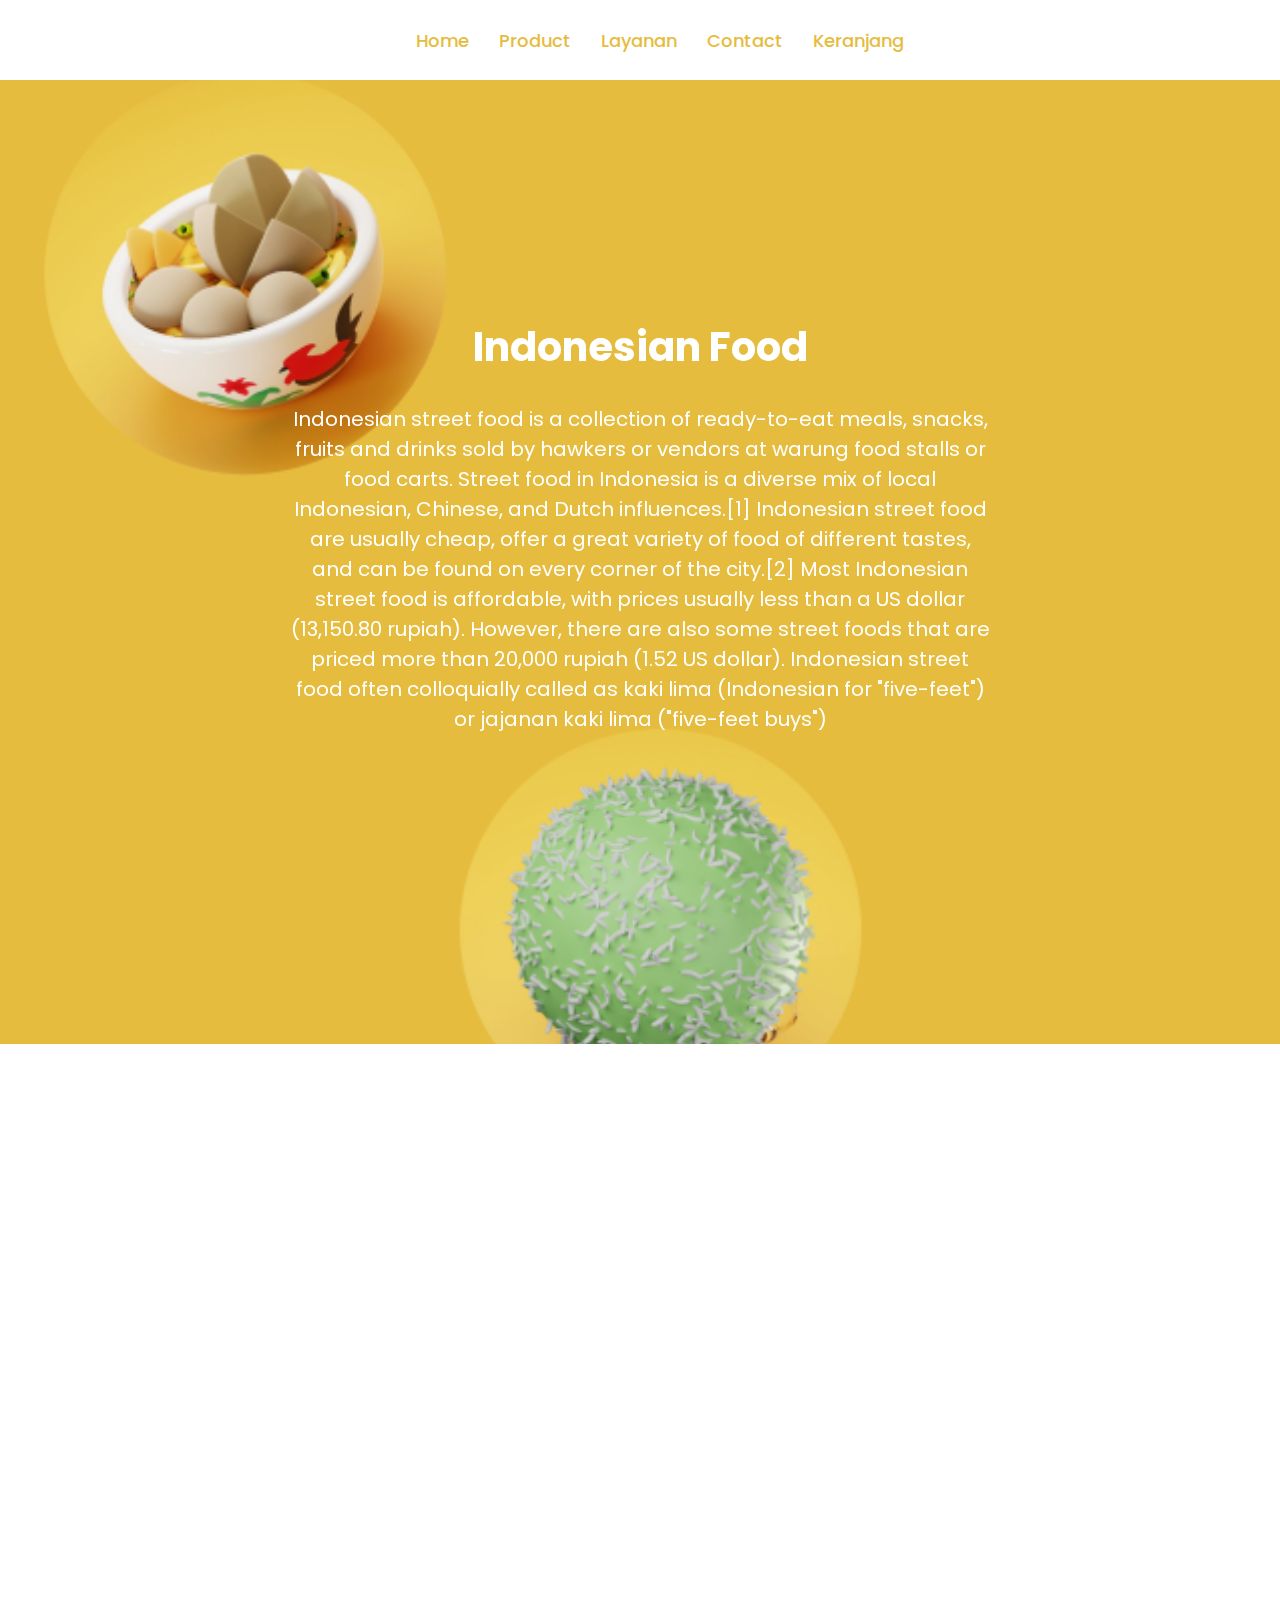
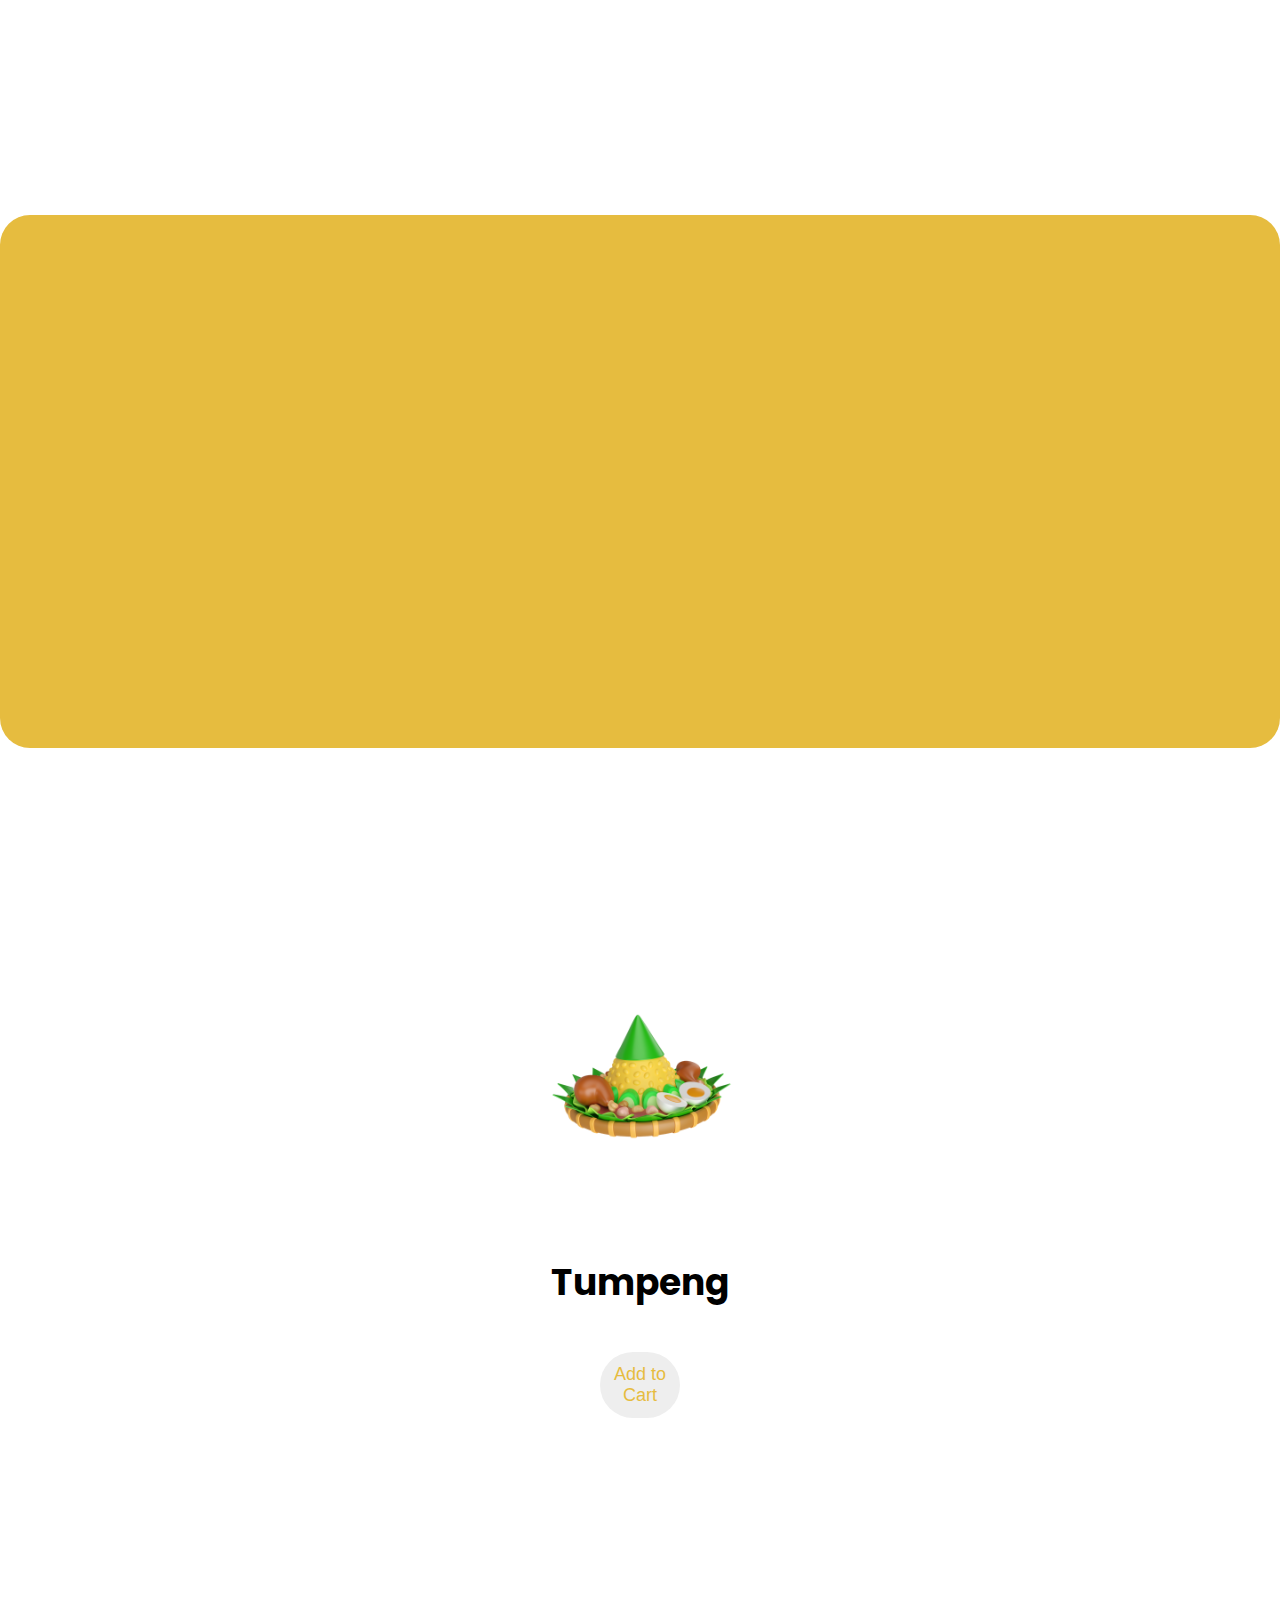
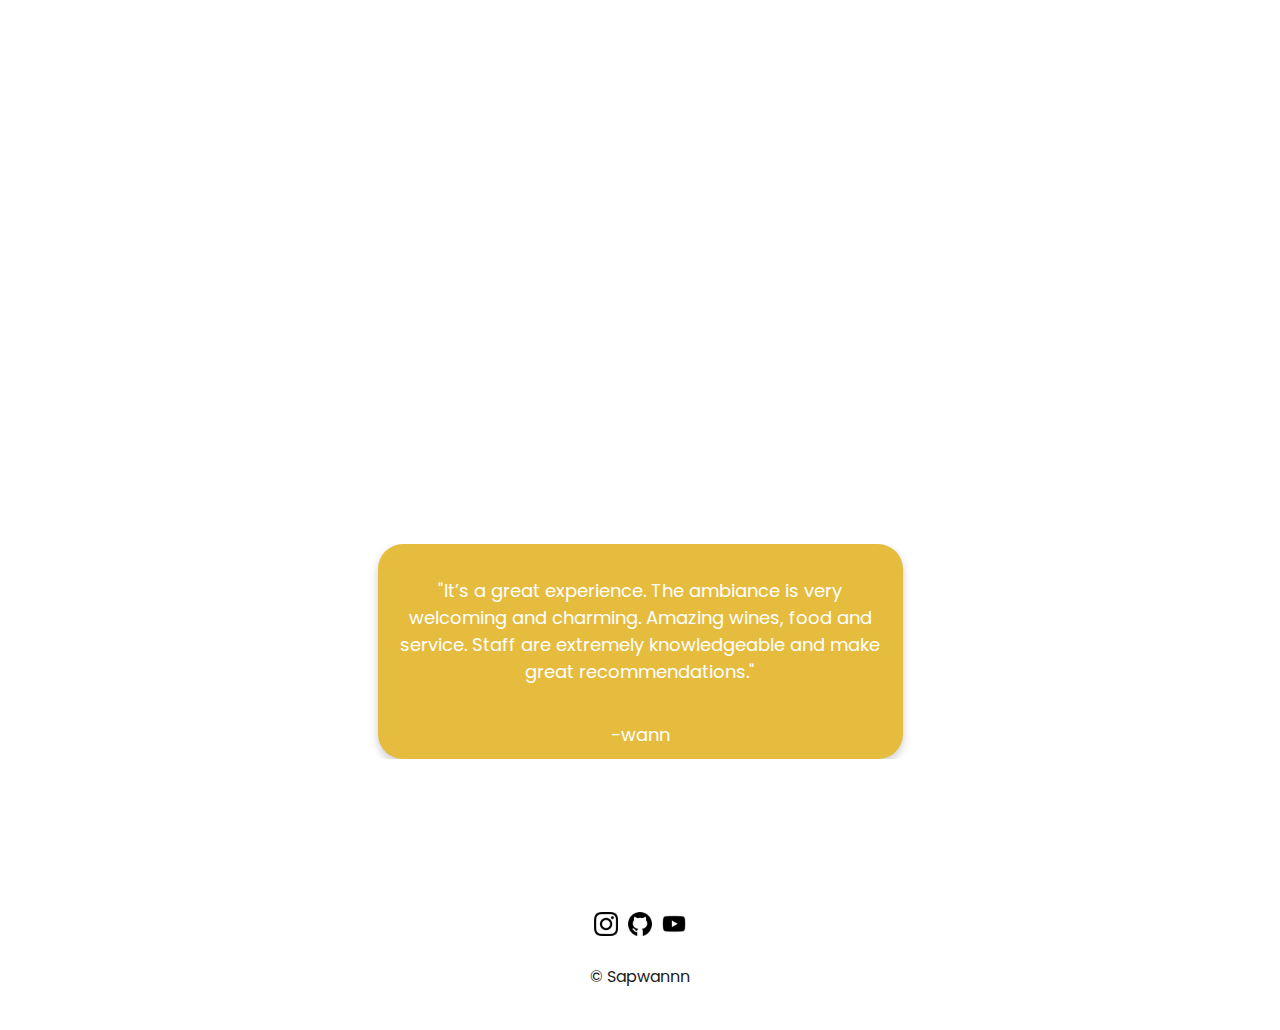
<file: index.html>
<!DOCTYPE html>
<html lang="en">

<head>
    <meta charset="UTF-8">
    <meta http-equiv="X-UA-Compatible" content="IE=edge">
    <meta name="viewport" content="width=device-width, initial-scale=1.0">
    <link rel="stylesheet" href="style.css">
    <link rel="stylesheet" href="https://cdn.jsdelivr.net/npm/swiper/swiper-bundle.min.css" />
    <link href="https://unpkg.com/aos@2.3.1/dist/aos.css" rel="stylesheet">
    <link rel="stylesheet" href="https://cdnjs.cloudflare.com/ajax/libs/font-awesome/4.7.0/css/font-awesome.min.css">
    <link rel="icon" href="prod/angkringan.png">
    <title>MyAngkringan</title>
</head>

<body>
    <header>
        <div class="jumbotron" id="home">

            <h1 data-aos="fade-in">Indonesian Food</h1>
            <p data-aos="fade-in">Indonesian street food is a collection of ready-to-eat meals, snacks, fruits and
                drinks sold by hawkers
                or vendors at warung food stalls or food carts. Street food in Indonesia is a diverse mix of local
                Indonesian, Chinese, and Dutch influences.[1] Indonesian street food are usually cheap, offer a great
                variety of food of different tastes, and can be found on every corner of the city.[2]
                Most Indonesian street food is affordable, with prices usually less than a US dollar (13,150.80 rupiah).
                However, there are also some street foods that are priced more than 20,000 rupiah (1.52 US dollar).
                Indonesian street food often colloquially called as kaki lima (Indonesian for "five-feet") or jajanan
                kaki lima ("five-feet buys")

            </p>
        </div>
        <section class="container-navbar" data-aos="fade-down">
            <nav class="wrapper">
                <ul class="navigation">
                    <li><a href="#home">Home</a></li>
                    <li><a href="#produk">Product</a></li>
                    <li><a href="#apapapa">Layanan</a></li>
                    <li><a href="mailto:felixasshafwan1@gmail.com" target="_blank">Contact</a></li>
                    <li><a href="keranjang.html" target="_blank">Keranjang</a></li>
                </ul>
            </nav>
        </section>
    </header>

    <!-- sedang mencari konsep -->
    <div class="produk" id="produk">
        <h1 class="produk" id="produk" data-aos="fade">Makanan Asin</h1>
    </div>

    <section class="product">
        <div class="card" data-aos="fade-up">
            <img src="prod/baksoooo.png" style="width:100%">
            <h1>Bakso</h1>
            <p class="harga">Rp 28.000</p>
            <a href="pusiing.html">
                <p><button>Add to Cart</button></p>
            </a>
        </div>
        <div class="card" data-aos="fade-up">
            <img src="prod/tumpeng ori.png" style="width:100%">
            <h1>Tumpeng</h1>
            <p class="harga">Rp 35.000</p>
            <a href="pusiing.html">
                <p><button>Add to Cart</button></p>
            </a>
        </div>
        <div class="card" data-aos="fade-up">
            <img src="prod/sate.png" style="width:100%">
            <h1>Sate</h1>
            <p class="harga">Rp 15.000</p>
            <a href="pusiing.html">
                <p><button>Add to Cart</button></p>
            </a>
        </div>
        <div class="card" data-aos="fade-up">
            <img src="prod/mie ayam.png" style="width:100%">
            <h1>Mie Ayam</h1>
            <p class="harga">Rp 8.000</p>
            <a href="pusiing.html">
                <p><button>Add to Cart</button></p>
            </a>
        </div>
    </section>

    <!-- ya allah tolong berikan pencerahan -->

    <div class="produk" id="produk">
        <h1 data-aos="fade">Makanan Manis</h1>
    </div>

    <section class="product2">
        <div class="card2" data-aos="fade-up">
            <div class="content-card">
                <img src="prod/klepon.png" style="width:100%">
                <h1>Klepon</h1>
                <p class="harga">Rp 28.000</p>
                <a href="pusiing.html">
                    <p><button>Add to Cart</button></p>
                </a>
            </div>
        </div>
        <div class="card2" data-aos="fade-up">
            <div class="content-card">
                <img src="prod/martabak.png" style="width:100%">
                <h1>Martabak</h1>
                <p class="harga">Rp 35.000</p>
                <a href="pusiing.html">
                    <p><button>Add to Cart</button></p>
                </a>
            </div>
        </div>
        <div class="card2" data-aos="fade-up">
            <div class="content-card">
                <img src="prod/kue putu.png" style="width:100%">
                <h1>Kue Putu</h1>
                <p class="harga">Rp 15.000</p>
                <a href="pusiing.html">
                    <p><button>Add to Cart</button></p>
                </a>
            </div>
        </div>
        <div class="card2" data-aos="fade-up">
            <div class="content-card">
                <img src="prod/odading mang oleh.png" style="width:100%">
                <h1>Odading</h1>
                <p class="harga">Rp 8.000</p>
                <a href="pusiing.html">
                    <p><button>Add to Cart</button></p>
                </a>
            </div>
        </div>
    </section>

    <!-- ganti swiper!! -->

    <section class="makanan-rare">
        <div class="produk">
            <h1 data-aos="fade">Makanan Rare</h1>
        </div>


        <div class="swiper mySwiper">
            <div class="swiper-wrapper">
                <div class="swiper-slide">
                    <div class="swiper-content">
                        <img src="prod/tumpeng ori.png">
                        <h1>Tumpeng</h1>
                        <a href="pusiing.html">
                            <p><button>Add to Cart</button></p>
                        </a>
                    </div>
                </div>
                <div class="swiper-slide">
                    <div class="swiper-content">
                        <img src="prod/ketupat.jpeg">
                        <h1>Ketupat</h1>
                        <a href="pusiing.html">
                            <p><button>Add to Cart</button></p>
                        </a>
                    </div>
                </div>
                <div class="swiper-slide">
                    <div class="swiper-content">
                        <img src="prod/liwer.png">
                        <h1>Nasi Liwet</h1>
                        <a href="pusiing.html">
                            <p><button>Add to Cart</button></p>
                        </a>
                    </div>
                </div>
            </div>
        </div>

        </div>



    </section>

    <!-- layanan -->
    <div id="apapapa" class="apapapa" data-aos="fade-up" id="layanan">
        <div class="layanan2">
            <h1 data-aos="fade">Layanan</h1>
        </div>

        <section class="layanan " data-aos="fade-in">
            <div class="unggulan">
                <img src="layanan/apapa.png">
                <h1>Free Delivery</h1>
            </div>
            <div class="unggulan">
                <img src="layanan/gece.png">
                <h1>Fast Delivery</h1>
            </div>
            <div class="unggulan">
                <img src="layanan/barang aman.png">
                <h1>Delivery Service</h1>
            </div>
        </section>
    </div>



    <!-- ulasan -->


    <div class="produk">
        <h1 data-aos="fade">Ulasan</h1>
    </div>

    <div class="swiper mySwiper">
        <div class="swiper-wrapper">
            <div class="swiper-slide">
                <div class="swiper-content">
                    <div class="container-review">
                        <div class="content-review">
                            <p>"It’s a great experience. The ambiance is very welcoming and charming. Amazing wines,
                                food
                                and service. Staff are extremely knowledgeable and make great recommendations."</p>
                            <p>-wann</p>
                        </div>
                    </div>

                </div>
            </div>
            <div class="swiper-slide">
                <div class="swiper-content">
                    <div class="container-review">
                        <div class="content-review">
                            <p>"Excellent food. Menu is extensive and seasonal to a particularly high standard.
                                Definitely fine dining. It can be expensive but worth it and they do different deals on
                                different nights so it’s worth checking them out before you book. Highly recommended."
                            </p>
                            <p>-kevin</p>
                        </div>
                    </div>

                </div>
            </div>
            <div class="swiper-slide">
                <div class="swiper-content">
                    <div class="container-review">
                        <div class="content-review">
                            <p>"Delicious food, waiters are very attentive, and super nice atmosphere. Plus it’s all at
                                an affordable price.
                                Can totally recommend it and will definitely come back again."</p>
                            <p>-George</p>
                        </div>
                    </div>

                </div>
            </div>
        </div>
    </div>


    <footer>

        <div class="socialmedia">
            <a href="https://www.instagram.com/_.wann1/" target="_blank"><img src="instagram (1).png"></a>
            <a href="https://github.com/Sapwannn" target="_blank"><img src="github.png"></a>
            <a href="https://www.youtube.com/channel/UC9PfxTryTwuJdp8YnNZ777Q" target="_blank"><img
                    src="youtube.png"></a>
        </div>
        <div class="copyright">
            <p>&copy; Sapwannn</p>
        </div>
    </footer>

</body>
<script src="https://unpkg.com/aos@2.3.1/dist/aos.js"></script>
<script>
    AOS.init();
</script>

<script src="https://cdn.jsdelivr.net/npm/swiper/swiper-bundle.min.js"></script>
<script src="https://cdn.jsdelivr.net/npm/swiper/swiper-bundle.min.js"></script>
<script src="swiper.js"></script>
<script type="text/javascript">
    window.addEventListener('scroll', function () {
        var header = document.querySelector('.wrapper');
        header.classList.toggle('sticky', window.scrollY > 0)
    })
</script>

</html>
</file>
<file: style.css>
@import url("https://fonts.googleapis.com/css2?family=Poppins:wght@400;500&display=swap");

* {
  scroll-behavior: smooth;
}

body {
  font-family: "Poppins", sans-serif;
  margin: 0;
  padding: 0;
  background-color: #fff;
}

.container-navbar {
  display: flex;
  width: 100%;
  height: 6vh;
  position: fixed;
  top: 0;
  right: 0px;
  left: 0px;
  z-index: 1000000000000;
  justify-content: center;
  /* background: #fff; */
}

.wrapper {
  display: flex;
  justify-content: center;
  align-items: center;
  /* font-size: 20px; */
  padding: 15px;
  width: 100%;
  height: 50px;
  background-color: #fff;
  transition: .6s;
  
}

.wrapper ul li{
  font-size: 18px;
  transition: .6s;
}

.wrapper.sticky{
  background-color: #fff;
  width: 80%;
  border-radius: 30px;
  box-shadow: 0 4px 8px 0 rgba(0, 0, 0, 0.2);
}

.wrapper.sticky ul li a{
  font-size: 15px;
  color: #e6bc3f;
  transition: all .6s ease-in-out;
}
.navigation {
  display: flex;
  flex-direction: row;
  justify-content: space-between;
}

.navigation  li {
  list-style-type: none;
  padding: 15px;
}

.navigation  li  a {
  color: #e6bc3f;
  font-size: 18px;
  font-weight: 500;
  text-decoration: none;
  text-transform: capitalize;
}

.navigation > li > a:hover {
  color: #ddd;
  transition: all 0.3s ease-in-out;
}

.active {
  background-color: black;
  color: white;
  padding: 15px;
}

.active:hover {
  color: white !important;
}

/* jumbotron */

.jumbotron {
  padding: 290px;
  background: url(bahan/Frame\ 5.png);
  background-repeat: no-repeat;
  background-size: cover;
  text-align: center;
  font-size: 20px;
  color: #fff;
  animation: glow 1s ease-in-out infinite alternate;
}

/* Product */
.produk {
  display: flex;
  align-items: center;
  justify-content: center;
  width: 100%;
  color: #eee;
}

.produk h1 {
  font-size: 25px;
  text-align: center; 
  margin-top: 5%;
  border-radius: 50px;
  background-color: #e6bc3f;
  background-size: contain;
  width: 380px;
  /* left: auto; */
}

.product {
  display: flex;
  flex-direction: row;
  background-color: #fff;
  padding: 20px 0;
  border-radius: 50px;
  overflow: hidden;
}

.card {
  box-shadow: 0 4px 8px 0 rgba(0, 0, 0, 0.2);
  max-width: 300px;
  margin: auto;
  text-align: center;
  font-family: arial;
  border-radius: 50px;
  background-color: #fff;
}

.harga {
  color: grey;
  font-size: 22px;
}

.card button {
  border: none;
  outline: 0;
  padding: 12px;
  color: #e6bc3f;
  background-color: #eee;
  text-align: center;
  cursor: pointer;
  width: 70%;
  font-size: 18px;
  border-radius: 50px;
}

.card button:hover {
  color: #fff;
  background-color: #e6bc3f;
  transition: all 0.3s ease-in-out;
}

/* makanan manis */

.product2 {
  display: flex;
  flex-direction: row;
  padding: 20px 0;
  background-color: #e6bc3f;
  border-radius: 30px;
  overflow: hidden;
}

.card2 {
  box-shadow: 0 4px 8px 0 rgba(0, 0, 0, 0.2);
  max-width: 300px;
  margin: auto;
  text-align: center;
  font-family: arial;
  border-radius: 50px;
  background-color: #fff;
}

.harga {
  color: grey;
  font-size: 22px;
}

.card2 button {
  border: none;
  outline: 0;
  padding: 12px;
  color: #e6bc3f;
  background-color: #eee;
  text-align: center;
  cursor: pointer;
  width: 70%;
  font-size: 18px;
  border-radius: 50px;
}

.card2 button:hover {
  color: #fff;
  background-color: #e6bc3f;
  transition: all 0.3s ease-in-out;
}

/* swiper */

.swiper {
  width: 100%;
  height: 100%;
}

.swiper-slide {
  text-align: center;
  font-size: 18px;
  background: #fff;

  /* Center slide text vertically */
  display: -webkit-box;
  display: -ms-flexbox;
  display: -webkit-flex;
  display: flex;
  -webkit-box-pack: center;
  -ms-flex-pack: center;
  -webkit-justify-content: center;
  justify-content: center;
  -webkit-box-align: center;
  -ms-flex-align: center;
  -webkit-align-items: center;
  align-items: center;
}

.swiper-slide img {
  display: block;
  width: 200px;
  height: 200px;
  object-fit: cover;
  padding: 50px;
}

.swiper-content {
  align-items: center;
  display: flex;
  flex-direction: column;
}

.swiper-content button {
  border: none;
  outline: 0;
  padding: 12px;
  color: #e6bc3f;
  background-color: #eee;
  text-align: center;
  cursor: pointer;
  width: 70%;
  font-size: 18px;
  border-radius: 50px;
}

.swiper-content button:hover {
  color: #fff;
  background-color: #e6bc3f;
  transition: all 0.3s ease-in-out;
}

/* makanan rare */

.makanan-rare {
  margin-top: 5%;
}

/* layanan */

.layanan2 {
  display: flex;
  align-items: center;
  justify-content: center;
  width: 100%;
  color: #e6bc3f;
}

.layanan2 h1 {
  font-size: 25px;
  text-align: center;
  margin-bottom: 5%;
  margin-top: 2%;
  border-radius: 50px;
  background-color: #fff;
  background-size: contain;
  width: 380px;
  /* left: auto; */
}

.apapapa {
  background-color: #e6bc3f;
  margin-top: 5%;
  border-radius: 50px;
}

.layanan {
  display: flex;
  flex-direction: row;
  justify-content: space-around;
  text-align: center;
  color: #fff;
}

.unggulan img {
  width: 300px;
  height: 300px;
}

/* review */

.ulasan {
  margin-top: 5%;

}

.review {
  display: flex;
  flex-direction: row;
  justify-content: center;
}

.container-review {
  background-color: #e6bc3f;
  color: #fff;
  border-radius: 25px;
  width: 525px;
  height: 215px;
  box-shadow: 0 4px 8px 0 rgba(0, 0, 0, 0.2);
}

.content-review {
  display: flex;
  flex-direction: column;
  padding: 15px;
}


/* foooter */

.copyright {
  display: flex;
  justify-content: center;
}

footer {
  text-align: center;
  padding: 25px;
  margin-top: 10%;
  color: #1b1b1b;
  display: flex;
  flex-direction: column;
  justify-content: space-evenly;
  gap: 5px;
}

footer img {
  width: 24px;
  height: 24px;
}

.socialmedia {
  display: flex;
  flex-direction: row;
  justify-content: center;
  gap: 10px;
}



/* Hamburger Menu Navbar */


/* media querry */

@media  screen and (max-width: 1052px) {

  .container-navbar {
    width: 100vw;
  }

  .navigation {
    justify-content: space-around;
  }

  .navigation {
    padding: 8px 8px; 
  }

  .navigation li a {
    font-size: 12px;
  }

  .jumbotron {
    font-size: 10px;
    padding: 100px;
  }

  .produk h1 {
      font-size: 20px;
      width: 300px;
  }
    .product {
      display: flex;
      flex-wrap: wrap;
      gap: 15px;
    }

    .product2 {
      display: flex;
      flex-wrap: wrap;
      gap: 15px;
    }

    /* card 1 */

    .card {
      width: 200px;
      height: 300px;
    }

    .card img {
      width: 200px;
      height: 200px;
    }

    .card h1 {
      font-size: 18px;
      margin: 0px 0;
    }

    .card .harga {
      display: none;
    }

    /* card 2 */

    .card2 {
      width: 200px;
      height: 300px;
    }

    .card2 img {
      width: 200px;
      height: 200px;
    }

    .card2 h1 {
      margin: 0px 0;
      font-size: 18px;
    }

    .card2 .harga {
      display: none;
    }


    /* unggulan (layanan) */

    .unggulan img  {
      height: 100px;
      width: 100px;
    }

    .unggulan h1 {
      font-size: 15px;
    }

    .layanan2 h1 {
      font-size: 20px;
      margin:  5%;
      width: 80%;
    }

    .apapapa {
      border-radius: 20px;
    }


    /* swiper */


    .swiper-content img {
        width: 200px;
        height: 200px;
    }

    .swiper-content h1 {
      font-size: 12px;
      margin: 0;
    }

    .swiper-content button {
      width: 50%;
      font-size: 15px;
    }

    /* review */

    .container-review {
      width: 400px;
      height: 200px;
    }

    .content-review p {
        font-size: 15px;
    }
}




/* alhamdulillah beres tinggal media querry */

@media  screen and (max-width: 700px) {

  .container-navbar {
    width: 100vw;
  }

  .navigation {
    justify-content: space-around;
  }

  .navigation {
    padding: 8px 8px; 
  }

  .navigation li a {
    font-size: 12px;
  }

  .jumbotron {
    font-size: 10px;
    padding: 100px;
  }

  .produk1 h1 {
    font-size: 20px;
    width: 300px;
    color: #e6bc3f;
    background-color: black;
  }

  .produk h1 {
      font-size: 20px;
      width: 300px;
  }
    .product {
      display: flex;
      flex-wrap: wrap;
      gap: 15px;
    }

    .product2 {
      display: flex;
      flex-wrap: wrap;
      gap: 15px;
    }

    /* card 1 */

    .card {
      width: 200px;
      height: 300px;
    }

    .card img {
      width: 200px;
      height: 200px;
    }

    .card h1 {
      font-size: 18px;
      margin: 0px 0;
    }

    .card .harga {
      display: none;
    }

    /* card 2 */

    .card2 {
      width: 200px;
      height: 300px;
    }

    .card2 img {
      width: 200px;
      height: 200px;
    }

    .card2 h1 {
      margin: 0px 0;
      font-size: 18px;
    }

    .card2 .harga {
      display: none;
    }


    /* unggulan (layanan) */

    .unggulan img  {
      height: 100px;
      width: 100px;
    }

    .unggulan h1 {
      font-size: 15px;
    }

    .layanan2 h1 {
      font-size: 20px;
      margin:  5%;
      width: 80%;
    }

    .apapapa {
      border-radius: 20px;
    }


    /* swiper */


    .swiper-content img {
        width: 200px;
        height: 200px;
    }

    .swiper-content h1 {
      font-size: 12px;
      margin: 0;
    }

    .swiper-content button {
      width: 50%;
      font-size: 15px;
    }

    /* review */

    .container-review {
      width: 400px;
      height: 200px;
    }

    .content-review p {
        font-size: 15px;
    }
}


@media screen and (max-width: 500px) {


  .wrapper.sticky ul li a{
    font-size: 10px;
    color: #e6bc3f;
    transition: all .6s ease-in-out;
  }

  .jumbotron {
    font-size: 10px;
    padding: 100px;
    background: #e6bc3f;
  }

  .jumbotron p {
    text-align: justify;
  }

  .jumbotron h1 {
    font-size: 20px;
    padding-top: 10%;
  }

  .produk h1 {
    font-size: 20px;
    width: 300px;
}
  .product {
    display: flex;
    flex-direction: row;
    border-radius: 20px;
    padding: 10px 3px;
  }

  .product2 {
    display: flex;
    flex-direction: row;
    border-radius: 20px;
    padding: 10px 3px;
  }

  /* card 1 */

  .card {
    width: 120px;
    height: 210px;
    border-radius: 20px;
  }

  .card img {
    width: 120px;
    height: 120px;
  }

  .card h1 {
    font-size: 14px;
    margin: 0px 0;
  }

  .card .harga {
    display: none;
  }

  .card button {
    font-size: 12px;
    border-radius: 20px;
    width: 80%;
  }

  /* card 2 */

  .card2 {
    width: 120px;
    height: 210px;
    border-radius: 20px;
  }

  .card2 img {
    width: 120px;
    height: 120px;
  }

  .card2 h1 {
    margin: 0px 0;
    font-size: 14px;
  }

  .card2 .harga {
    display: none;
  }

  .card2 button {
    font-size: 12px;
    border-radius: 20px;
    width: 80%;
  }

  .unggulan img  {
    height: 100px;
    width: 100px;
  }

  .unggulan h1 {
    font-size: 15px;
  }

  .layanan2 h1 {
    font-size: 20px;
  }


  /* review */

  .container-review {
    width: 300px;
    height: 180px;
  }

  .content-review p {
      font-size: 12px;
  }
}
</file>
